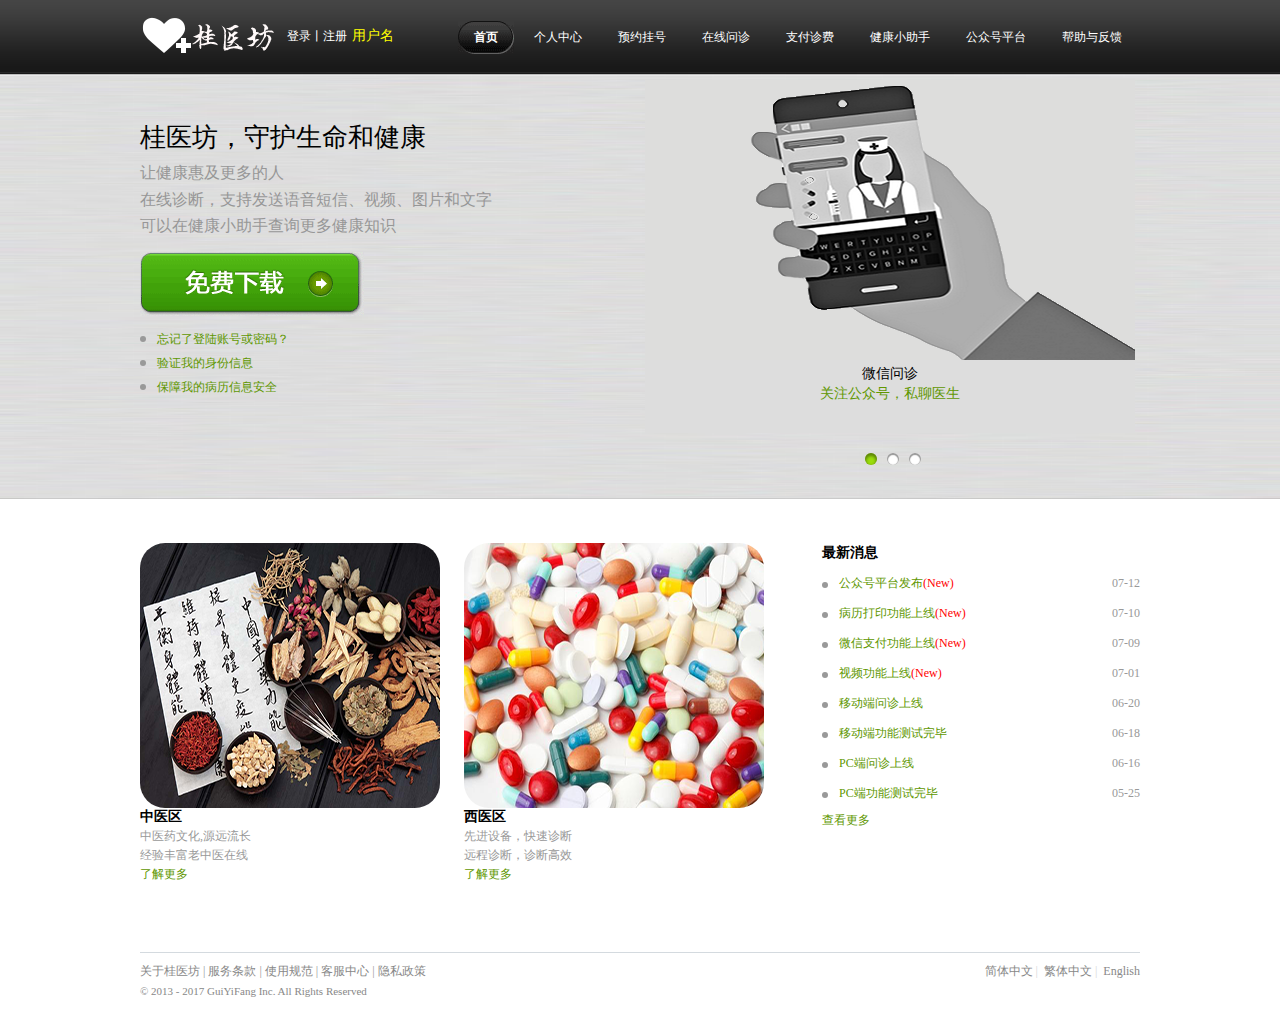
<file: index.html>
<!DOCTYPE html>
<html>
	<head>
		<meta charset="utf-8" />
		<meta name="viewport" content="width=device-width,user-scalable=no, initial-scale=1.0" />
		<title></title>
		<link rel="shortcut icon" href="logo.ico"/>
		<link rel="stylesheet" type="text/css" href="css/index.css"/>
	</head>
	<body>
		<div class="wrap">
			<div class="container">
				<!--头部-->
				<div class="head">
					<a href="index.html"> <img class="logo" src="img/index_img/logo.png" alt="桂医坊"> </a>
					<!--注册登录-->					
					<div class="login_register">					
							<a href="#"><a href="login.html" class="login_enter" target="_blank">登录</a><span>丨</span><a href="enroll.html" target="_blank">注册</a></a>										
					    <span class="userName" style="font-size: 14px;color: yellow;"></span>
					</div>
					<!--导航-->
					<ul class="nav">
						<li class="nav_home">
							<a id="nav_home" href="/"  class="curr"><span>首页</span></a>
						</li>
						<li class="nav_faq">
							<a href="#" target="_blank"><span>个人中心</span></a>
						</li>
						<li class="nav_faq">
							<a href="#" target="_blank"><span>预约挂号</span></a>
						</li>
						<li class="nav_faq" id="consult">
							<a href="#" target="_blank"><span>在线问诊</span></a>
						</li>
						<li class="nav_faq">
							<a href="#" target="_blank"><span>支付诊费</span></a>
						</li>
						<li class="nav_contact">
							<a href="#" target="_blank"><span>健康小助手</span></a>
						</li>
						<li class="">
							<a href="#" target="_blank"><span>公众号平台</span></a>
						</li>
						<li class="">
							<a href="#" target="_blank"><span>帮助与反馈</span></a>
						</li>
					</ul>				
				</div>
				<!--内容框-->
				<div class="content">
					<!--文字介绍-->
				    <div class="introduce">
				    	<h1>桂医坊，守护生命和健康</h1>
				    	<p>让健康惠及更多的人</p>
				    	<p>在线诊断，支持发送语音短信、视频、图片和文字</p>
				    	<p>可以在健康小助手查询更多健康知识</p>
				    	<a class="download_btn" href="#"></a>
				        <div style="line-height: 1.5;margin-top: 10px;">
				        	<ul class="weixin_link">
				        		<li><span class="dot"></span><a href="javascript:;">忘记了登陆账号或密码？</a></li>
				        		<li><span class="dot"></span><a href="javascript:;">验证我的身份信息</a></li>
				        		<li><span class="dot"></span><a href="javascript:;">保障我的病历信息安全</a></li>
				        	</ul>
				        </div>
				    </div>
				    <!--图片展示-->
				    <div id="img_intro">
				    	<!--按钮-->
				    	<div class="btn1"></div>
				    	<div class="btn2"></div>
				    	<!--图片-->
				    	<ul id="circleList">
				    		<li style="z-index: 0;">
				    			<img src="img/index_img/banner1.png"/>
				    			<p>
				    				<span>PC端问诊</span><br/>
				    				<span style="color: #609700;">便于营造良好的诊断环境</span>
				    			</p>			  		
				    		</li>
				    		<li style="z-index: 0;">
				    			<img src="img/index_img/banner2.png"/>
				    			<p><span>移动端问诊</span><br/>
				    				<span style="color: #609700;">随时随地问医生  <span style="margin-left: 15px;">支持安卓系统和ios系统手机</span></span>
				    			</p>				   			
				    		</li>
				    		<li style="z-index: 0;">
				    			<img src="img/index_img/banner3.png"/>
					    		<p>
					    			<span>微信问诊</span><br/>
					    			<span style="color: #609700;">关注公众号，私聊医生</span>
					    		</p>				    		
				    		</li>				    		
				    	</ul>
				    	<!--原点-->
				    	<div class="circle_dot">
				    		<a class="current_dot"></a>
				    		<a></a>
				    		<a></a>
				    	</div>
				    </div>
			        <!--平台信息-->
			        <div class="con_intro">
			        	<div class="hosipital">
			        		<div class="hosp_left">
			        			<div class="zhongyao" title="中医">
			        			</div>	
			        			<p style="font-weight: 700;font-size: 14px;">中医区</p>
			        			<span style="color: #999;font-size: 12px;">中医药文化,源远流长</span><br/>
			        			<span style="color: #999;font-size: 12px;">经验丰富老中医在线</span><br/>
			        			<a href="#" style="color: #609700;font-size: 12px;text-decoration: none;">了解更多</a>
			        		</div>
			        		<div class="hosp_right">
			        			<div class="xiyao" title="西医">
			        			</div>
			        			<p style="font-weight: 700;font-size: 14px;">西医区</p>
			        			<span style="color: #999;font-size: 12px;">先进设备，快速诊断</span><br/>
			        			<span style="color: #999;font-size: 12px;">远程诊断，诊断高效</span><br/>
			        			<a href="#" style="color: #609700;font-size: 12px;text-decoration: none;">了解更多</a>
			        		</div>
			        	</div>
			        	<div class="news">
			        		<h3>最新消息</h3>
			        		<ul>
			        			<li><span class="dot"></span><a href="#">公众号平台发布<span style="color: red;">(New)</span></a><span class="new_date">07-12</span></li>
			        			<li><span class="dot"></span><a href="#">病历打印功能上线<span style="color: red;">(New)</span></a><span class="new_date">07-10</span></li>
			        			<li><span class="dot"></span><a href="#">微信支付功能上线<span style="color: red;">(New)</span></a><span class="new_date">07-09</span></li>
			        			<li><span class="dot"></span><a href="#">视频功能上线<span style="color: red;">(New)</span></a><span class="new_date">07-01</span></li>
			        			<li><span class="dot"></span><a href="#">移动端问诊上线</a><span class="new_date">06-20</span></li>
			        			<li><span class="dot"></span><a href="#">移动端功能测试完毕</a></a><span class="new_date">06-18</span></li>
			        			<li><span class="dot"></span><a href="#">PC端问诊上线</span></a><span class="new_date">06-16</span></li>
			        			<li><span class="dot"></span><a href="#">PC端功能测试完毕</span></a><span class="new_date">05-25</span></li>
			        		</ul>
			        		<a class="news_more" href="#">查看更多</a>
			        	</div>
			        </div>
				</div>
			    <!--底部-->
			    <div class="footer"> 
			    	<div style="float:left;text-align:left"> 
			    		<a href="#" target="_blank">关于桂医坊</a>
			    		<span class="graytext"> | </span> 
			    		<a href="#" target="_blank">服务条款</a>
			    		<span class="graytext"> | </span> 
			    		<a href="#">使用规范</a>
			    		<span class="graytext"> | </span> 
			    		<a href="#" target="_blank">客服中心</a>
			    		<span class="graytext"> | </span> 
			    		<a href="#" target="_blank">隐私政策</a> 
			    		<p>© 2013 - 2017 GuiYiFang Inc. All Rights Reserved</p> 
			    	</div> <div style="float:right"> 
			    		<a href="#">简体中文</a>&nbsp;|&nbsp; 
			    		<a href="#">繁体中文</a>&nbsp;|&nbsp; 
			    		<a href="#">English</a> 
			    	</div> 		    	
			    </div>
			</div>			
		</div>
	</body>
	<script src="js/jquery-3.2.1.min.js"></script>	
	<script type="text/javascript">	
		//显示用户名
		var name=sessionStorage.getItem("name")||"用户名";
	    $(".userName").text(name);
	    if(name!="用户名"){
	    	$(".login_enter").html("退出登录");
	    	$(".login_enter").click(function(){
	    		$(".login_enter").html("登录");
	    		$(".container .head .userName").text("用户名");
	    	})	    	
	    }
	    if($(".login_enter").val()=="登录"){
	    	    $(".login_enter").attr("href","http://lizonggui.cn/GYF/login.html");	
	    	}
	   //跳转到问诊界面
	   $("#consult").click(function(){
		   	if($(".userName").text()!="用户名"){
		   		$("#consult a").attr("href","http://127.0.0.1/GYF/consult.html");
		   	}else{
		   		alert("请先登录！");
		   		$("#consult a").attr("href","http://lizonggui.cn/GYF/login.html");
		   	}	   	 
	   })
	</script>
	<script src="js/index.js"></script>
	
</html>
</file>
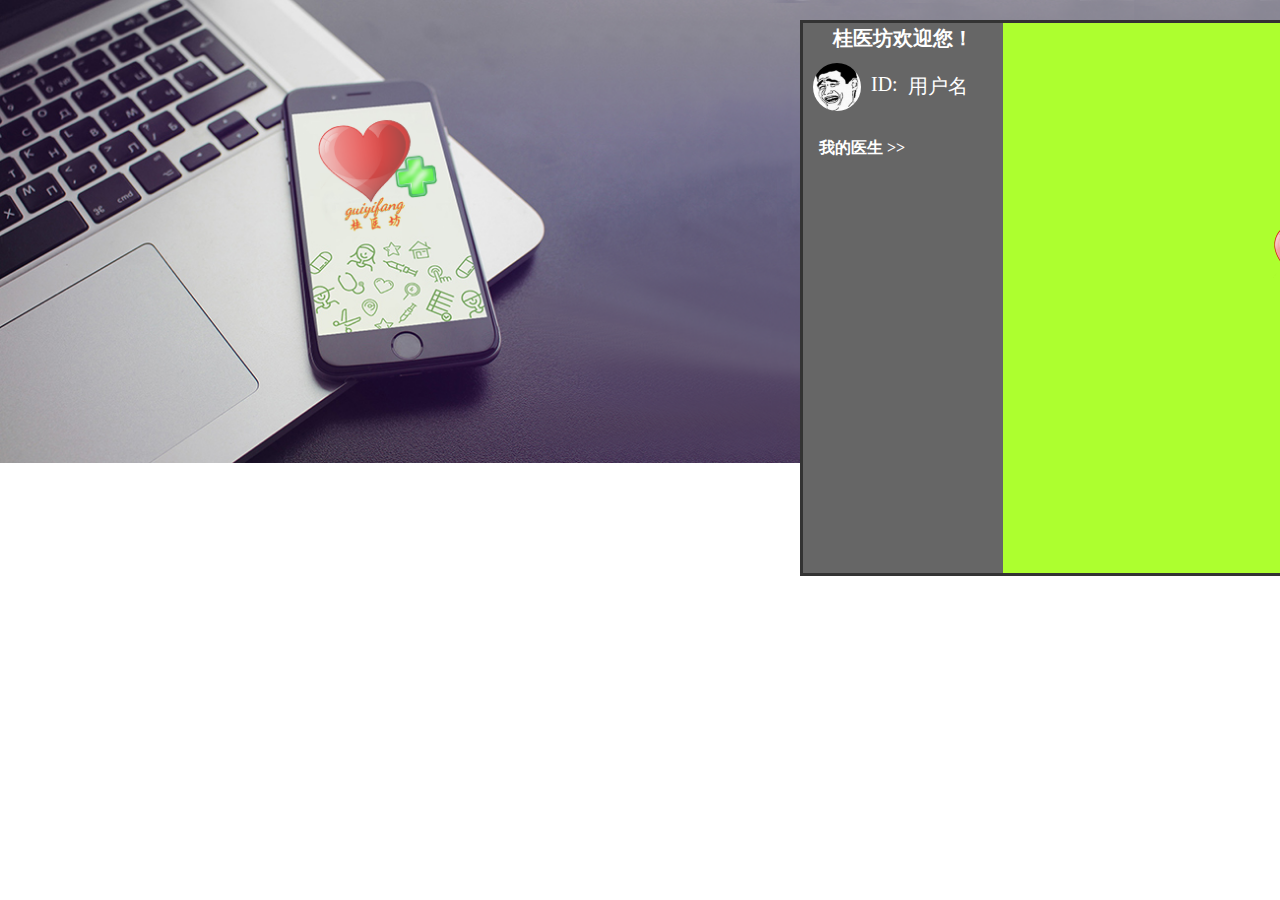
<file: consult.html>
<!DOCTYPE html>
<html>
	<head>
		<title>consult</title>
		<meta charset="utf-8"/>
		<link rel="stylesheet" type="text/css" href="css/consult.css"/>		
	</head>
	<body>
	    <div id="modal-overlay">
	    	<!--聊天界面-->
	    	<div class="bag">
	    		<!--左边信息框-->
	    		<div class="person">
	    			<div class="user_msg">
	    				<div class="welcome">桂医坊欢迎您！</div>
	    				<div class="use_portrait"></div>
	    				<span>ID:</span><span class="user-name"></span>
	    			</div>
	    			<ul>
	    				<li class="expan" style="font-weight: bold;"><span>我的医生 >></span></li>
	    				<li class="mayun_li"><div class="head_portrait11"></div><span>乡村医生马云</span></li>
	    				<li class="wangjianlin_li"><div class="head_portrait22"></div><span>万达大夫王健林</span></li>
	    				<li class="mahuateng_li"><div class="head_portrait33"></div><span>Doctor马化腾</span></li>
	    				<li></li>
	    				<li></li>
	    				<li></li>
	    				<li></li>
	    				<li></li>
	    			</ul>
	    		</div>
		    	<!--右边信息框-->
		        <div class="message">
		            <!--医生名字-->
					<div class="doctor">
						<span>桂医坊(</span>
						<span class="doctor_name">乡村医生马云</span>
						<span>)</span>
					</div>	
		            		            	
		            <!--信息显示框-->
		            <div class="box">	
		            	<!--马云对话框-->
					    <div class="mayun_box" > 
						    <!--对话一-->
						    <div class="boxa">
							   <!--头像一-->	
								<div class="head_portrait1"></div>
							   <!--信息一-->
								<div class="box1">
							        <p>您好，我是桂医坊001号医生马云,请问有什么可以帮到您？</p>
							    	<div class="box11"></div>
							    </div>
						    </div>	
						
						    <!--对话二-->
							<div class="boxb">
							    <!--头像二-->
								<div class="head_portrait2"></div>
								<!--信息二-->
								<div class="box2">
									<span>大夫，您好</span>
									<div class="box22"></div>
								</div>	
							</div>
					   	</div>
					   	<!--王健林对话框-->
					   	<div class="wangjianlin_box" > 
						    <!--对话一-->
						    <div class="boxa">
							   <!--头像一-->	
								<div class="head_portrait1"></div>
							   <!--信息一-->
								<div class="box1">
							        <p>您好，我是桂医坊002号医生王健林,请问有什么可以帮到您？</p>
							    	<div class="box11"></div>
							    </div>
						    </div>	
						
						    <!--对话二-->
							<div class="boxb">
							    <!--头像二-->
								<div class="head_portrait2"></div>
								<!--信息二-->
								<div class="box2">
									<span>大夫，您好</span>
									<div class="box22"></div>
								</div>	
							</div>
					   	</div>
					   	<!--马化腾对话框-->
					   	<div class="mahuateng_box" > 
						    <!--对话一-->
						    <div class="boxa">
							   <!--头像一-->	
								<div class="head_portrait1"></div>
							   <!--信息一-->
								<div class="box1">
							        <p>您好，我是桂医坊003号医生马化腾,请问有什么可以帮到您？</p>
							    	<div class="box11"></div>
							    </div>
						    </div>	
						
						    <!--对话二-->
							<div class="boxb">
							    <!--头像二-->
								<div class="head_portrait2"></div>
								<!--信息二-->
								<div class="box2">
									<span>大夫，您好</span>
									<div class="box22"></div>
								</div>	
							</div>
					   	</div>
		            </div>
				   	
				   <!--信息输入框-->
				    <div class="send">
						<input type="text" placeholder="请输入您的病情描述，按回车发送..." id="content" value="" />
				    </div>				
		        </div>
		   </div>	        	    
        </div>  
        <script type="text/javascript" src="js/jquery-3.2.1.min.js"></script>
        <script type="text/javascript" src="js/consult2.js"></script>
        <script type="text/javascript" src="js/consult.js"></script>		
	</body>	
</html>
</file>
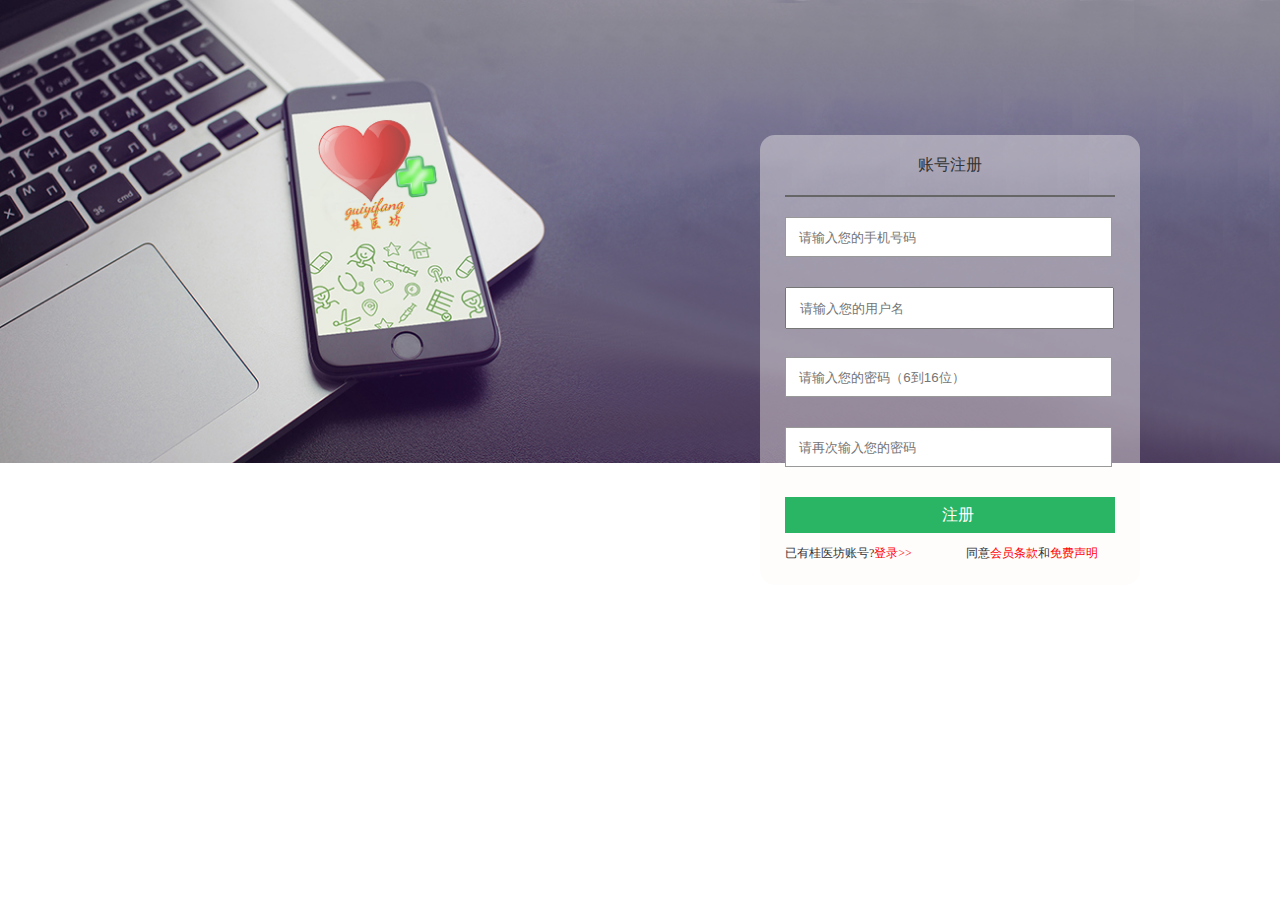
<file: enroll.html>
<!DOCTYPE html>
<html>
    <head>
        <meta charset="utf-8">
        <title>sign_up</title>
        <link rel="stylesheet" href="css/enroll.css" />
        <script type="text/javascript" src="js/enroll.js"></script>
        
    </head>
    <body style="background: url(img/login_img/login_bg.png) no-repeat;background-size: 100%;">
            <div class="enroll">
                <!-- 注册框 -->
                <div class="enroll_bg">
                    <a class="emali" href="javascript:;">账号注册</a>
                    <form action="enroll.php" method="post">
                    <div class="emali_div">
                        <input type="text" placeholder="请输入您的手机号码" name="phone" id="phone_input" value="" class="emali_input"  />
                        <span id="enroll_span1"></span>
                    </div>
                    <div class="pic_div">
                        <input type="text" placeholder="请输入您的用户名" class="pic_input" id="name_input" name="username" />                      
                        <span id="enroll_span2"></span>
                    </div>                                    
                    <div class="emali_div username">
                        <input type="password" placeholder="请输入您的密码（6到16位）" value="" class="emali_input" id="password" name="password" />
                        <span id="enroll_span3"></span>
                    </div>
                    
                    <div class="emali_div password">
                        <input type="password" placeholder="请再次输入您的密码" value="" class="emali_input" id="password1"  name="password1" />
                        <span id="enroll_span4"></span>
                    </div>
                    <input type="submit" id="enroll_input" value="注册"  name="submit"/>
                    <p class="p_bott"><span>已有桂医坊账号?</span><a href="login.html">登录>></a>
                        <span class="P_right">同意<a href="javascript:;">会员条款</a>和<a href="javascript:;">免费声明</a></span>
                    </p>                   
                    </form>
                </div>
            </div>
    </body>
</html>
</file>
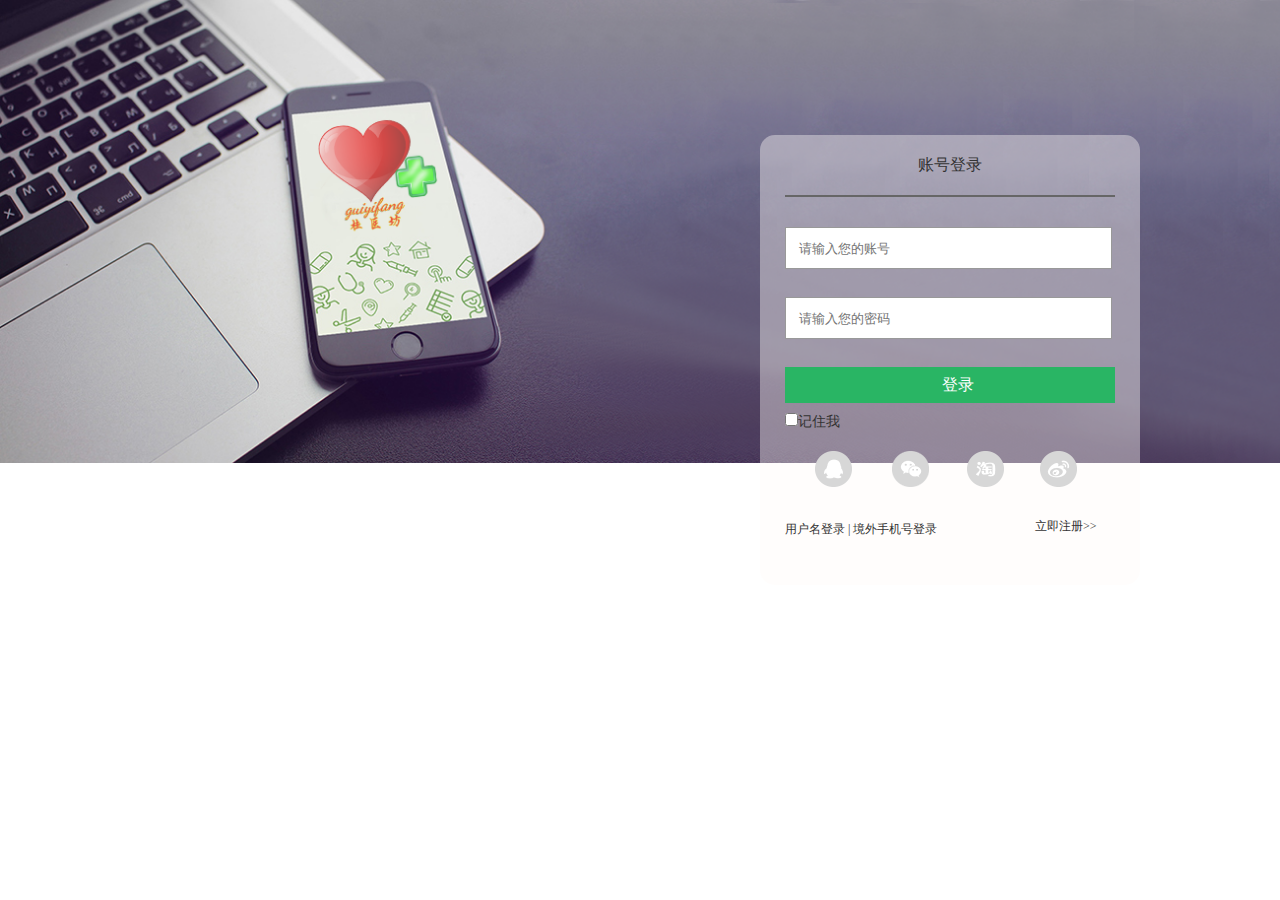
<file: login.html>
<!DOCTYPE html>
<html lang="en">
    <head>
        <meta charset="utf-8">
        <title>sign_in</title>
        <link rel="stylesheet" href="css/login.css" />
        <script type="text/javascript" src="js/login.js"></script>
        <script type="text/javascript" src="js/jquery-3.2.1.min.js"></script>
    </head>
    <body style="background: url(img/login_img/login_bg.png) no-repeat;background-size: 100%;">
       <div class="login">
                <!-- 注册框 -->
                <div class="login_bg">
                    <a class="user" href="javascript:;">账号登录</a>
                   
                    <form action="login.php" method="post">
                        <div class="emali_div username">
                        <input type="text" placeholder="请输入您的账号" class="emali_input" id="username" name="phone" />
                        <span id="enroll_span1"></span>
                    </div>
                    
                    <div class="emali_div password">
                        <input type="password" placeholder="请输入您的密码" class="emali_input" id="password"  name="password" />
                        <span id="enroll_span2"></span>
                    </div>
                    <input type="submit" id="login_input" name="submit" value="登录" />
                    <p class="p_c"><input type="checkbox" />记住我</p>
                    </form>
                    <div class="login_pic">
                        <div class="pic">
                            <ul>
                                <li class="pic_li1"></li>
                                <li class="pic_li2"></li>
                                <li class="pic_li3"></li>
                                <li class="pic_li4"></li>
                            </ul>
                        </div>
                    </div>
                   <p class="p_bo"><a href="login.html">用户名登录 | 境外手机号登录</a><span><a href="enroll.html">立即注册>></a></span></p>
                </div>
       </div>
    </body>
</html>
</file>
<file: css/index.css>
*{margin: 0;padding: 0;}
body{font-size:14px/1.6;}
li{list-style: none;}
.wrap{width: 100%;height: 1022px;background: url(../img/index_img/bgi.jpg) no-repeat;background-size:100% 499px;}
.container{width: 1000px;margin: 0 auto;padding: 0 10px;text-align: left;}
/*头部*/
.head{height: 75px;overflow: hidden;}
.logo{float: left;margin-top:14px;}
/*登录注册*/
.login_register{width: 150px;height: 36px;margin-top:13px;float: left;margin-left:5px;font-size: 12px;padding:5px;}
.login_register a,.login_register span{float: left;line-height: 36px;color: #fff;}
.login_register>a{text-decoration: none;float: left;}
.userName{float:left;width: 53px;margin-left:5px;white-space:nowrap;text-overflow:ellipsis;overflow: hidden;}
/*导航*/
.nav{padding-top: 21px;float: right;}
.nav li{float:left;font-size: 12px;display: list-item;}
.head .nav a{display:inline-block;padding-left:16px;margin:0 2px;line-height:33px;color:#fff;text-decoration:none;}
.nav .curr{font-weight: 700;}
.curr,.nav a:active{margin:0 1px 0 2px;font-weight:700;text-decoration:none;background: url(../img/index_img/nav_box.png) no-repeat scroll;}
.head .nav a:hover{margin:0 1px 0 2px;font-weight:lighter;text-decoration:none;background:url(../img/index_img/nav_box.png) no-repeat scroll;color:#fff;}
.head .nav a:hover span{background:url(../img/index_img/nav_box.png) no-repeat scroll 100%;color:#fff;}
.head .nav a.curr span,.nav a:active span{background:url(../img/index_img/nav_box.png) no-repeat scroll 100%;}
.head .nav a span{display:inline-block;display:block\9;padding-right:16px;cursor:pointer;}
/*内容框*/
.content{position: relative;}
.introduce{margin-bottom: 44px;height: 424px;}
.introduce h1{padding: 45px 0 3px;font-size: 26px;font-weight: 400;}
.introduce p{font-size: 16px;color:#979797;margin: .33em 0;}
.download_btn{display:block;margin-top:15px;width: 224px;height: 64px;background: url(../img/index_img/freedownload.png);}
.download_btn:hover{opacity: 0.9;}
.weixin_link li{list-style: none;line-height: 1.5;margin-right: 30px;color: #999;}
.weixin_link li a{font-size: 12px;text-decoration: none;color: #609700;}
.dot{float: left;display: block;margin: 10px 11px 0 0;height: 6px;width: 6px;border-radius: 5px;background-color: #999;}
.weixin_link li a:hover{color: #333;text-decoration: underline;}
/*图片轮播*/
#img_intro{width: 490px;height: 404px;position: absolute;top:5px;right: 5px;cursor: pointer;}
#circleList{height: 404px;}
#circleList li{width: 490px;height: 353px;background:#ddd;position: absolute;top: 0;left:0;}
#circleList li p{width: 490px;height: 40px;font-size: 14px;text-align: center;line-height: 20px;}
.show{z-index:2!important;}
/*按钮*/
.btn1{display:none;width: 42px;height: 42px;background: url(../img/index_img/banner_btn.png) no-repeat;z-index:3;background-position:-18px -60px;position:absolute;top:130px;}
.btn2{display:none;width: 42px;height: 42px;background: url(../img/index_img/banner_btn.png) no-repeat;background-position:-69px -60px;z-index:3;position:absolute;top: 130px;right:5px;}
#img_intro:hover .btn1{display: block;}
#img_intro:hover .btn2{display: block;}
.btn1:hover{opacity: .8;}
.btn2:hover{opacity: .8;}
/*圆点*/
.circle_dot{width: 490px;height: 16px;padding-left:220px;position: absolute;bottom:15px;z-index: 3;}
.circle_dot a{width: 12px;height: 12px;float:left;background: #fff;border-radius: 6px;margin-right:10px;box-shadow: inset 0px 1px 1px 1px #979797;}
.current_dot{background: rgb(154,221,11) !important;box-shadow: inset 0px 2px 3px 1px rgba(0,0,0,.4)!important;}
/*平台信息*/
.con_intro{width: 1000px;height: 387px;margin-top: 20px;}
.hosipital{width: 648px;height: 387px;float: left;}
.hosp_left,.hosp_right{width: 324px;height: 387px;}
.hosp_left{float:left;}
.hosp_right{float:right;}
.zhongyao,.xiyao{width: 300px;height: 265px;border-radius: 25px;}
.zhongyao{background: url(../img/index_img/zhongyao1.png) no-repeat;}
.xiyao{background: url(../img/index_img/xiyao1.png) no-repeat;}
.con_intro a:hover{color: #333!important;text-decoration: underline!important;}
.news{width: 318px;height: 387px;float: right;font-size: 12px;}
.news>ul{width: 318px;}
.news>ul>li{width: 318px;height:20px;line-height:23px;float: left;margin-top: 10px;}
.news a{text-decoration: none;color: #609700;float: left;}
.new_date{float: right;color: #999;}
.news_more{margin-top: 10px;}
/*底部*/
.footer{clear: both;margin-top: 22px;border-top: 1px solid #d4dadf;font-size: 12px;text-align: center;color: #d8d8d8;padding: 10px 0;}
.footer a{color: #888;text-decoration: none;}
.graytext{color: #999;}
.footer p{color: #888;font-size: 11px;margin: 5px 0;}
</file>
<file: css/consult.css>
/* 定义模态对话框外面的覆盖层样式 */
*{margin:0;padding: 0;}
#modal-overlay{position: absolute;left: 0px;top: 0px;width:100%;height:100%;text-align:center;background: url(../img/login_img/login_bg.png) no-repeat;background-size: 100%;}		
/*聊天界面*/
.bag{width: 800px;height: 550px;background:url(../img/consult_img/logo.png) no-repeat;background-size:100px 100px;background-position:470px 200px;background-color:greenyellow;border: 3px solid #333;margin-top:20px;margin-left:800px;position: relative;}
/*左边信息框*/
.person{width: 200px;height: 550px;background:#666;float: left;}
.user_msg{width: 200px;height: 100px;background: #666;position: relative;}
.welcome{width: 200px;height: 30px;font-weight:bold;font-size: 20px;text-align:center;line-height:30px;background: #666;color: #fff;}
.use_portrait{width: 48px;height: 48px;float:left;margin-top:10px;margin-left:10px;cursor:pointer;border-radius: 24px;background: url(../img/consult_img/my.png);background-size: 48px 48px;}
.user_msg span{float:left;margin-top:20px;margin-left: 10px;font-size: 20px;color: #fff;}
.person ul{width: 200px;height: 50px;overflow: hidden;}
.person li{cursor: pointer;background:#666;text-align:left;color:#fff;text-indent: 1em;line-height: 50px;list-style: none;float: left;width: 200px;height: 50px;}
.person li:hover{background: #888;}
.head_portrait11{width: 48px;height: 48px;background: url(../img/consult_img/mayun.png);background-size: 48px 48px;float: left;margin-left:5px;}
.head_portrait22{width: 48px;height: 48px;background: url(../img/consult_img/wangjianlin.png);background-size: 48px 48px;float: left;margin-left:5px;}
.head_portrait33{width: 48px;height: 48px;background: url(../img/consult_img/mahuateng.png);background-size: 48px 48px;float: left;margin-left:5px;}
/*右边信息框*/
.message{display:none;width: 600px;height: 550px;float: right;}			
/*医生名字*/
.doctor{width: 600px;height:50px;background: #fff;font-size: 20px;font-weight: bold;font-family:elephant;color:#333;text-align: center;line-height: 50px;}
/*对话信息显示框*/
.box{width: 600px;height: 400px;}
.mayun_box::-webkit-scrollbar{width: 0;}
.wangjianlin_box::-webkit-scrollbar{width: 0;}
.mahuateng_box::-webkit-scrollbar{width: 0;}
.mayun_box,.wangjianlin_box,.mahuateng_box{display:none;width: 600px;height: 400px;background: #333;font-size: 12px;position: relative;overflow-y: auto;overflow-x: hidden;}
/*发送框*/
.send{width: 600px;height: 100px;}
#content{width: 600px;height: 100px;outline: none;border: none;}
/*对话一*/
.boxa{width: 600px;height:auto;min-height: 50px;overflow: hidden;}
.box1{max-width:200px;width:auto;height: auto;border-radius: 6px;background: white;text-align: center;line-height: 25px;padding: 5px;float: left;position: relative;margin-top:15px;margin-left: 15px;}
.box1 p{display:inline-block;width: 200px;text-align: left;}
.box11{width: 10px;height: 5px;border-radius: 0 0 0 100%;border-bottom: 10px solid white;position: absolute;left: -10px;top:0px;}
/*对话二*/
.boxb{display:none;width: 600px;height:auto;min-height:50px;margin-right: 70px;margin-top: 0px;overflow: hidden;}			
.box2{width:auto;max-width: 190px;height: auto;border-radius: 6px;background: #4aa1f9;color: white;text-align: left;line-height: 25px;padding: 5px;float: right;position: relative;margin-top: 20px;margin-right:15px;}			
.box22{width:10px;height: 5px;border-radius: 0 0 100% 0 ;border-bottom: 10px solid #4aa1f9;position: absolute;right: -10px;top:0px;}
/*头像*/
.head_portrait1{width: 48px;height: 48px;border-radius: 24px;float: left;margin-left: 6px;margin-top: 6px;}
.head_portrait2{width: 48px;height: 48px;border-radius: 24px;background: url(../img/consult_img/my.png);background-size: 48px 48px;float: right;margin-right: 6px;}
.mayun_box .head_portrait1{background: url(../img/consult_img/mayun.png);background-size: 48px 48px;}
.wangjianlin_box .head_portrait1{background: url(../img/consult_img/wangjianlin.png);background-size: 48px 48px;}			
.mahuateng_box .head_portrait1{background: url(../img/consult_img/mahuateng.png);background-size: 48px 48px;}
</file>
<file: css/enroll.css>
*{margin: 0;padding: 0;list-style: none;text-decoration: none;}
input{text-indent: 1em;}
.enroll{width: 1904px;height: 761px;position: relative;}
.enroll_bg{width:380px;height: 450px; background-color:rgba(254,250,248,0.4);border-radius:15px;position:absolute;left:760px;top:135px;}
.emali{width:330px;height:60px;display:block;float:left;margin-left: 25px;text-align:center;line-height: 60px;font-size: 16px;color:#333;border-bottom:2px solid #666;}
.emali_div{width: 330px;height:70px;margin-left: 25px;float:left;margin-top:20px;}
.emali_input{width: 325px;height: 38px;color:#999;border:1px solid #999;}
.emali_div span{font-size:14px;color:red;}
.pic_div{width: 330px;height:70px;margin-left: 25px;float:left;}
.pic_input{width:325px;height: 38px;color:#999;}
.pic_div span{font-size:14px;color:red;}
.yzm{width: 125px;height: 41px;float:right;background:#3f9f5f;cursor:pointer;text-align:center;}
.yzm span{color:#fff;font-size:14px;line-height:41px;}
.username{margin-top: 0;}
.password{margin-top: 0;}
#enroll_input{width: 330px;height: 36px;font-weight:400;margin-left: 25px;background:#29b564;outline:none;border:none;text-align:center;color:#fff;font-size:16px;cursor:pointer;}
#enroll_input:hover{background: #08fa3b;color: #333;}
.p_bott{margin-left: 25px;margin-top: 10px;}
.p_bott span{color:#333;font-size:12px;}
.p_bott a{color:red;font-size:12px;}
.P_right{margin-left: 50px;}
</file>
<file: css/login.css>
*{margin: 0;padding: 0;list-style: none;text-decoration: none;}
input{text-indent: 1em;}
.login{width: 1904px;height: 761px;margin:0 auto;position: relative;}
.login_bg{width:380px;height: 450px; background-color:rgba(254,250,248,0.4);border-radius:15px;position:absolute;left:760px;top:135px;}
.user{width:330px;height:60px;display:block;float:left;margin-left: 25px;text-align:center;line-height: 60px;font-size: 16px;color:#333;border-bottom:2px solid #666;}
.emali_div{width: 330px;height:70px;margin-left: 25px;float:left;margin-top:30px;}
.emali_input{width: 325px;height: 40px;color:#ccc;border:1px solid #999;}
.emali_div span{font-size:14px;color:red;}
.password{margin-top: 0;}
#login_input{width: 330px;height: 36px;font-weight:400;margin-left: 25px;background:#29b564;outline:none;border:none;text-align:center;color:#fff;font-size:16px;cursor:pointer;}
#login_input:hover{background: #08fa3b;color: #333;}
.p_c{margin-left: 25px;margin-top: 10px;color:#333;font-size:14px;}
.login_pic{width: 330px;height: 80px;margin-left: 25px;position: relative;}
.pic{width: 330px;height: 40px;position: absolute;top:20px;}
.pic ul li{width:40px;height: 40px;margin-left: 35px;background:red;float:left;line-height:40px;cursor:pointer;}
.pic ul li.pic_li1{margin-left: 30px;background:url(../img/login_img/login.png);background-position:0px 0px;}
.pic ul li.pic_li2{background:url(../img/login_img/login.png);background-position:42px 0px;}
.pic ul li.pic_li3{background:url(../img/login_img/login.png);background-position:82px 0px;}
.pic ul li.pic_li4{background:url(../img/login_img/login.png);background-position:120px 0px;}
.pic ul li.pic_li1:hover{background:url(../img/login_img/login.png);background-position:0px 40px;}
.pic ul li.pic_li2:hover{background:url(../img/login_img/login.png);background-position:42px 40px;}
.pic ul li.pic_li3:hover{background:url(../img/login_img/login.png);background-position:82px 40px;}
.pic ul li.pic_li4:hover{background:url(../img/login_img/login.png);background-position:120px 40px;}
.p_bo{width: 330px;height: 40px;margin-left: 25px;margin-top: 10px;font-size: 12px;}
.p_bo a{color:#333;}
.p_bo span{display:block;margin-left: 250px;margin-top: -20px;}
.p_bo a:hover{color:#3bfa08;}
</file>
